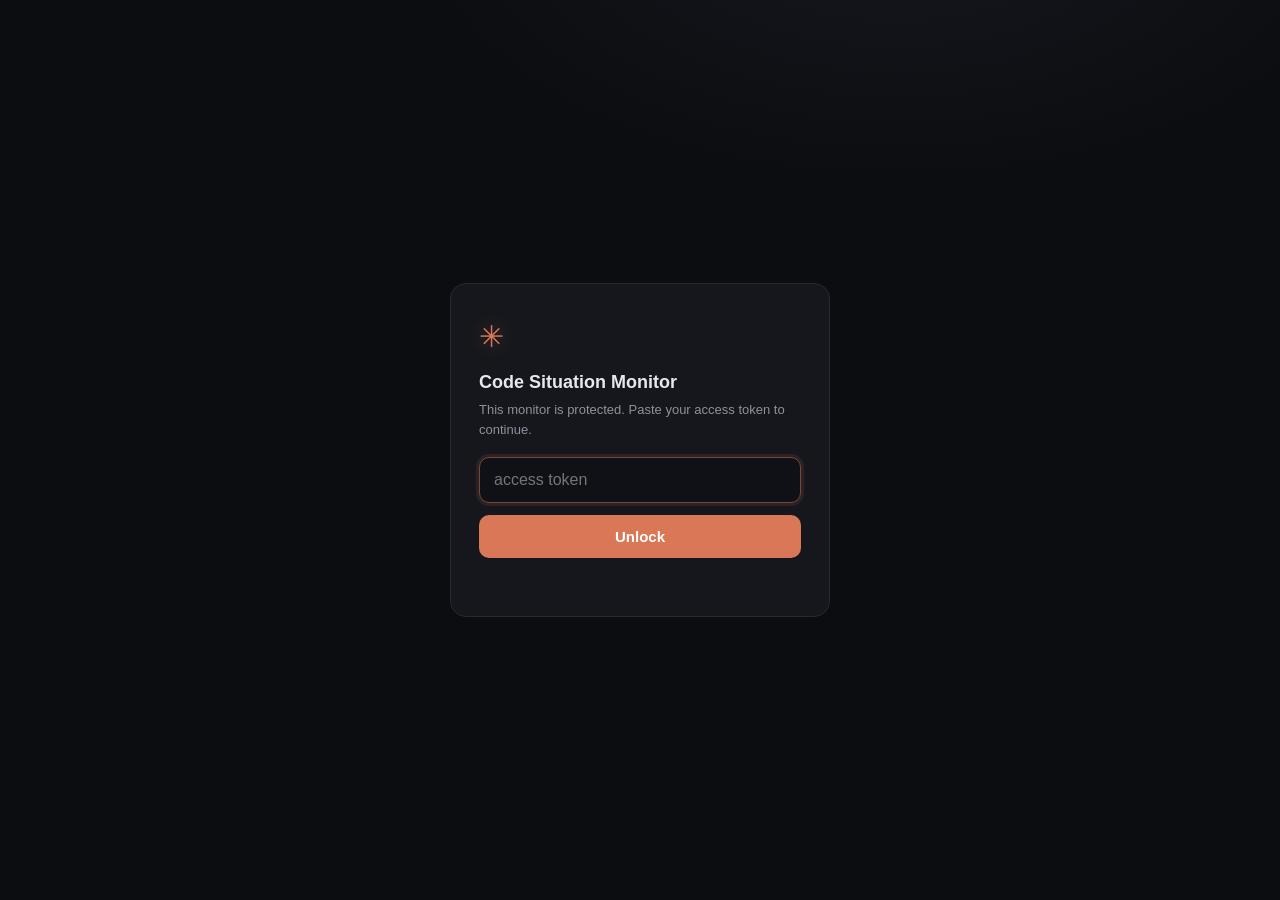
<file: static/login.html>
<!doctype html>
<html lang="en">
<head>
<meta charset="utf-8">
<meta name="viewport" content="width=device-width, initial-scale=1, viewport-fit=cover">
<title>Situation Monitor · sign in</title>
<link rel="icon" href="/favicon.svg">
<style>
  :root{--bg:#0c0d10;--panel:#15171c;--line:#262a33;--text:#e6e8ed;--muted:#8b929e;
        --accent:#d97757;--accent-dim:#7a4636;}
  *{box-sizing:border-box}
  body{margin:0;min-height:100vh;display:flex;align-items:center;justify-content:center;
       background:radial-gradient(900px 500px at 70% -10%, #16181f 0%, var(--bg) 55%) fixed;
       color:var(--text);font:15px/1.5 -apple-system,BlinkMacSystemFont,"SF Pro Text",sans-serif;
       padding:24px;}
  .card{background:var(--panel);border:1px solid var(--line);border-radius:16px;
        padding:30px 28px;max-width:380px;width:100%;}
  .spark{font-size:30px;color:var(--accent);filter:drop-shadow(0 0 10px rgba(217,119,87,.4));}
  h1{font-size:18px;margin:10px 0 4px;}
  p{color:var(--muted);font-size:13px;margin:0 0 18px;}
  input{width:100%;padding:13px 14px;font-size:16px;border-radius:10px;border:1px solid var(--line);
        background:#0f1116;color:var(--text);outline:none;}
  input:focus{border-color:var(--accent-dim);box-shadow:0 0 0 3px rgba(217,119,87,.12);}
  button{width:100%;margin-top:12px;padding:13px;font-size:15px;font-weight:600;border:0;
         border-radius:10px;background:var(--accent);color:#fff;cursor:pointer;}
  button:active{transform:translateY(1px);}
  .err{color:#ff9c9c;font-size:13px;margin-top:10px;min-height:18px;}
</style>
</head>
<body>
  <form class="card" id="f">
    <div class="spark">✳</div>
    <h1>Code Situation Monitor</h1>
    <p>This monitor is protected. Paste your access token to continue.</p>
    <input id="t" type="password" placeholder="access token" autocomplete="current-password" autofocus>
    <button type="submit">Unlock</button>
    <div class="err" id="e"></div>
  </form>
<script>
document.getElementById("f").addEventListener("submit", async (ev) => {
  ev.preventDefault();
  const e = document.getElementById("e");
  e.textContent = "";
  try {
    const r = await fetch("/api/login", {
      method: "POST", headers: {"Content-Type": "application/json"},
      body: JSON.stringify({token: document.getElementById("t").value.trim()}),
    });
    if (r.ok) location.reload();
    else e.textContent = "Wrong token.";
  } catch { e.textContent = "Connection failed."; }
});
</script>
</body>
</html>
</file>
